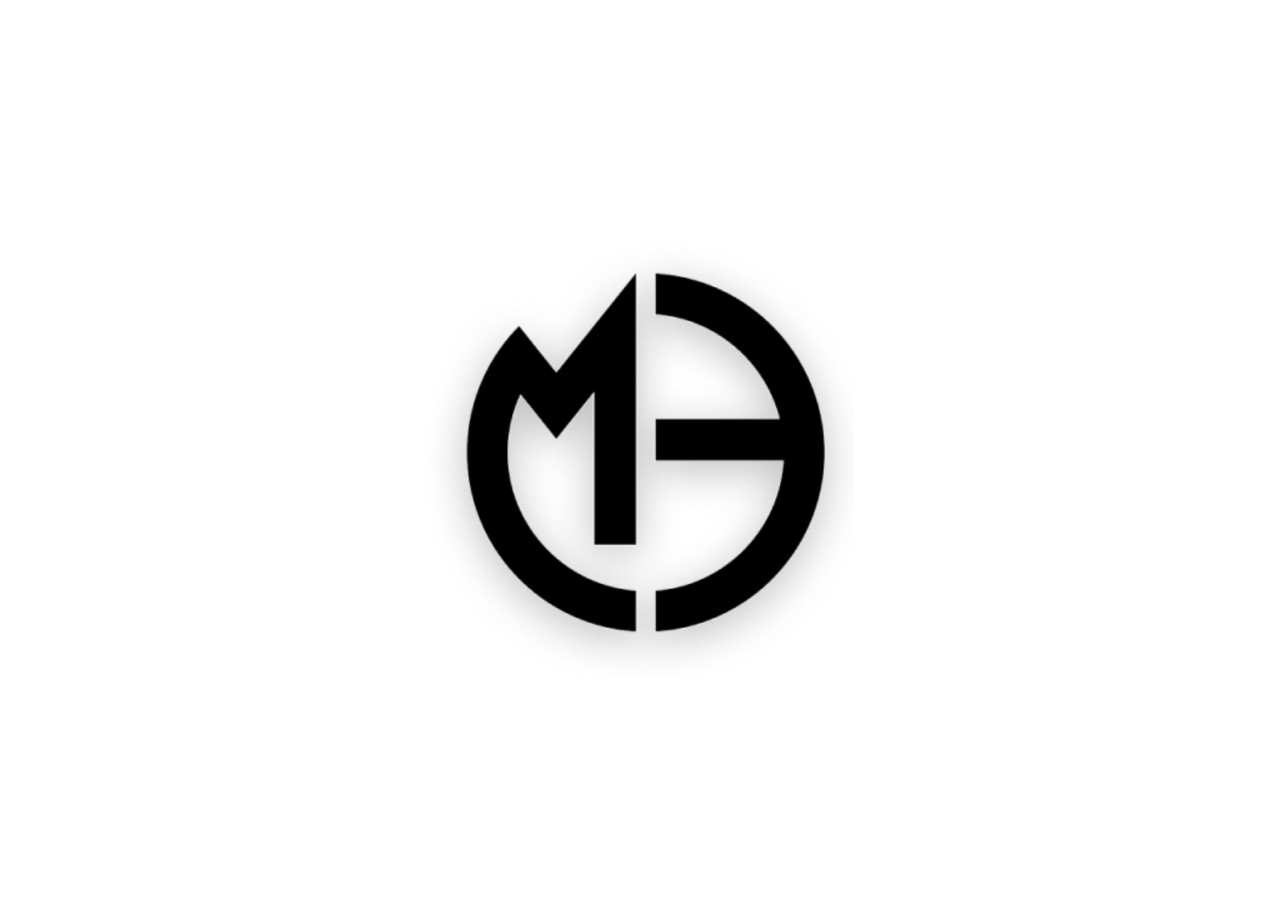
<file: index.html>
<!DOCTYPE html>
<html>
  <head>
    <!--use this when running in local-->
    <!-- <meta http-equiv="refresh" content="7; url='https://mindease.auth.us-east-1.amazoncognito.com/login?client_id=6uefhaepf9ia0cpg8ci6qu4igl&response_type=code&scope=email+openid&redirect_uri=http%3A%2F%2Flocalhost%3A8000%2Fhomepage.html'" /> -->
   
    <!--use this when running in s3-->
    <meta http-equiv="refresh" content="7; url='https://mindease.auth.us-east-1.amazoncognito.com/login?client_id=6uefhaepf9ia0cpg8ci6qu4igl&response_type=code&scope=email+openid&redirect_uri=https%3A%2F%2Ffrontend-code-bucket.s3.amazonaws.com%2Fhomepage.html'" />
    <title>Login Page</title>
    <link rel="stylesheet" href="css/style.css"> -->
  </head>
  <body>
          <div id="loading">
    <img src="css/logo.png" alt="Loading...">
  </div>
  </body>
</html>
</file>
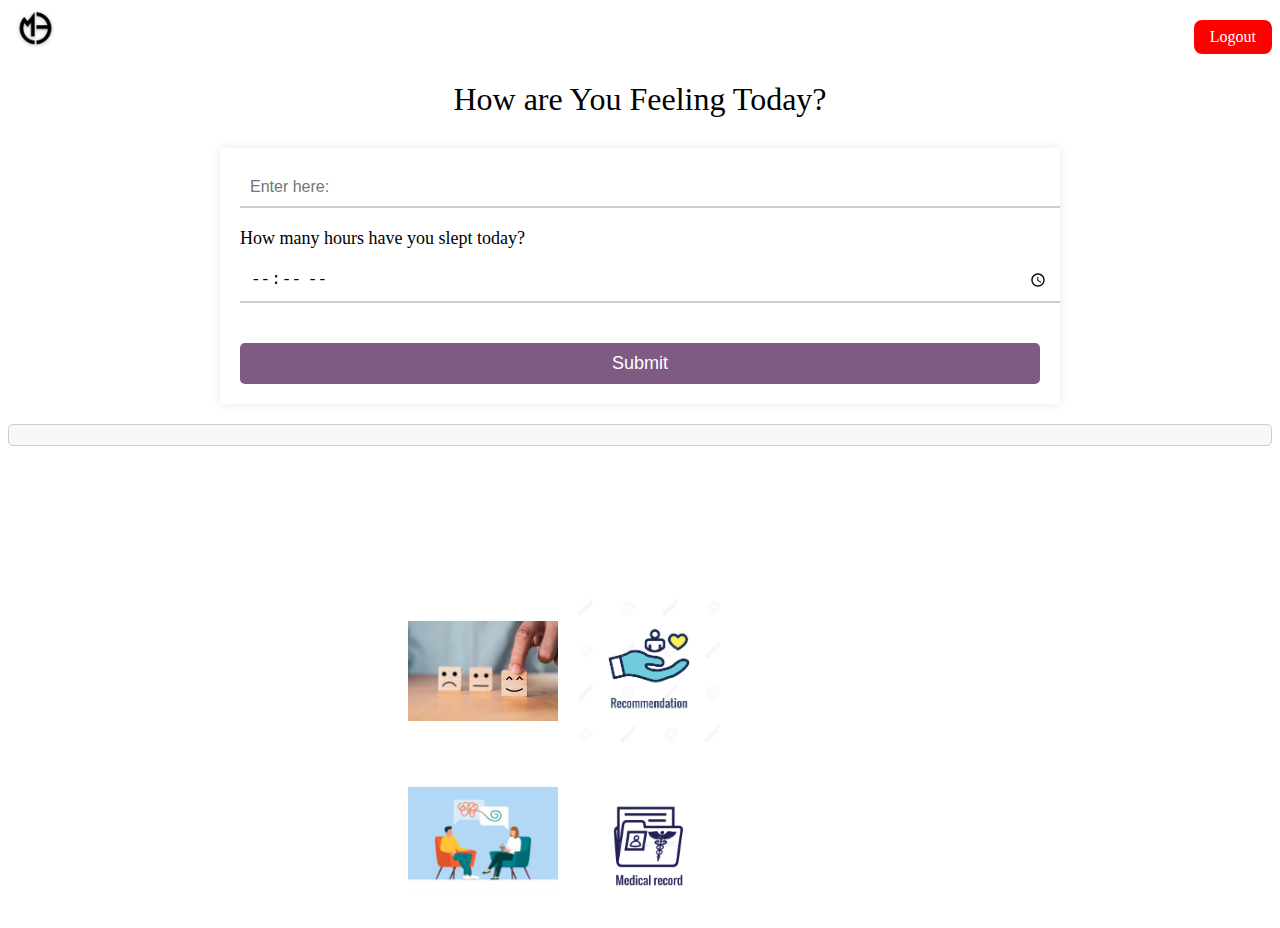
<file: homepage.html>
<!DOCTYPE html>
<html>
  <head>
    <meta charset="utf-8">
    <script type="text/javascript" src="lib/axios/dist/axios.standalone.js"></script>
    <script type="text/javascript" src="lib/CryptoJS/rollups/hmac-sha256.js"></script>
    <script type="text/javascript" src="lib/CryptoJS/rollups/sha256.js"></script>
    <script type="text/javascript" src="lib/CryptoJS/components/hmac.js"></script>
    <script type="text/javascript" src="lib/CryptoJS/components/enc-base64.js"></script>
    <script type="text/javascript" src="lib/url-template/url-template.js"></script>
    <script type="text/javascript" src="lib/apiGatewayCore/sigV4Client.js"></script>
    <script type="text/javascript" src="lib/apiGatewayCore/apiGatewayClient.js"></script>
    <script type="text/javascript" src="lib/apiGatewayCore/simpleHttpClient.js"></script>
    <script type="text/javascript" src="lib/apiGatewayCore/utils.js"></script>
    <script type="text/javascript" src="apigClient.js"></script>
    <script type="text/javascript" src="awsjsscript.js"></script>
    <title>Home Page</title>
    <link rel="stylesheet" href="css/style.css">
  </head>
  <body>
    <header>
      <div class="logo">
        <img src="css/logo.png" alt="Logo">
      </div>
      <nav>
        <ul>
        <li class="logout"><a href="https://mindease.auth.us-east-1.amazoncognito.com/logout?client_id=6uefhaepf9ia0cpg8ci6qu4igl&logout_uri=http%3A%2F%2Flocalhost%3A8000%2Flogged_out.html">Logout</a></li>
        </ul>
      </nav>
    </header>

    <h2 class="mood-heading">How are You Feeling Today?</h2>
    <div class="mood-form"">
      <form>
        <div class="mood-text">
          <input type="text" id="mood-text-box" name="mood-text-box" placeholder="Enter here:" required>
        </div>
        <div class="time-input">
      <label for="time-input-box">How many hours have you slept today?</label>
      <input type="time" id="time-input-box" name="time-input-box" required>
    </div>
        <button type="submit" class="submit-btn" onclick="submitResponse()">Submit</button>
      </form>
    </div>

    <div id="response-text" class="response-text"></div>

    <div class="grid-container">
      <div class="grid-item">
        <a href="moodtracker.html">
          <img src="css/moodtracker.png" alt="Image 1">
        </a>
      </div>
    <div class="grid-item">
        <a href="recommendations.html">
          <img src="css/recommendations.png" alt="Image 1">
        </a>
      </div>
    <div class="grid-item">
        <a href="therapists.html">
          <img src="css/therapist.png" alt="Image 1">
        </a>
      </div>
    <div class="grid-item">
        <a href="http://localhost:8000/medical_records.html">
          <img src="css/medical_records.png" alt="Image 1">
        </a>
      </div>
    </div>
  </body>
</html>
</file>
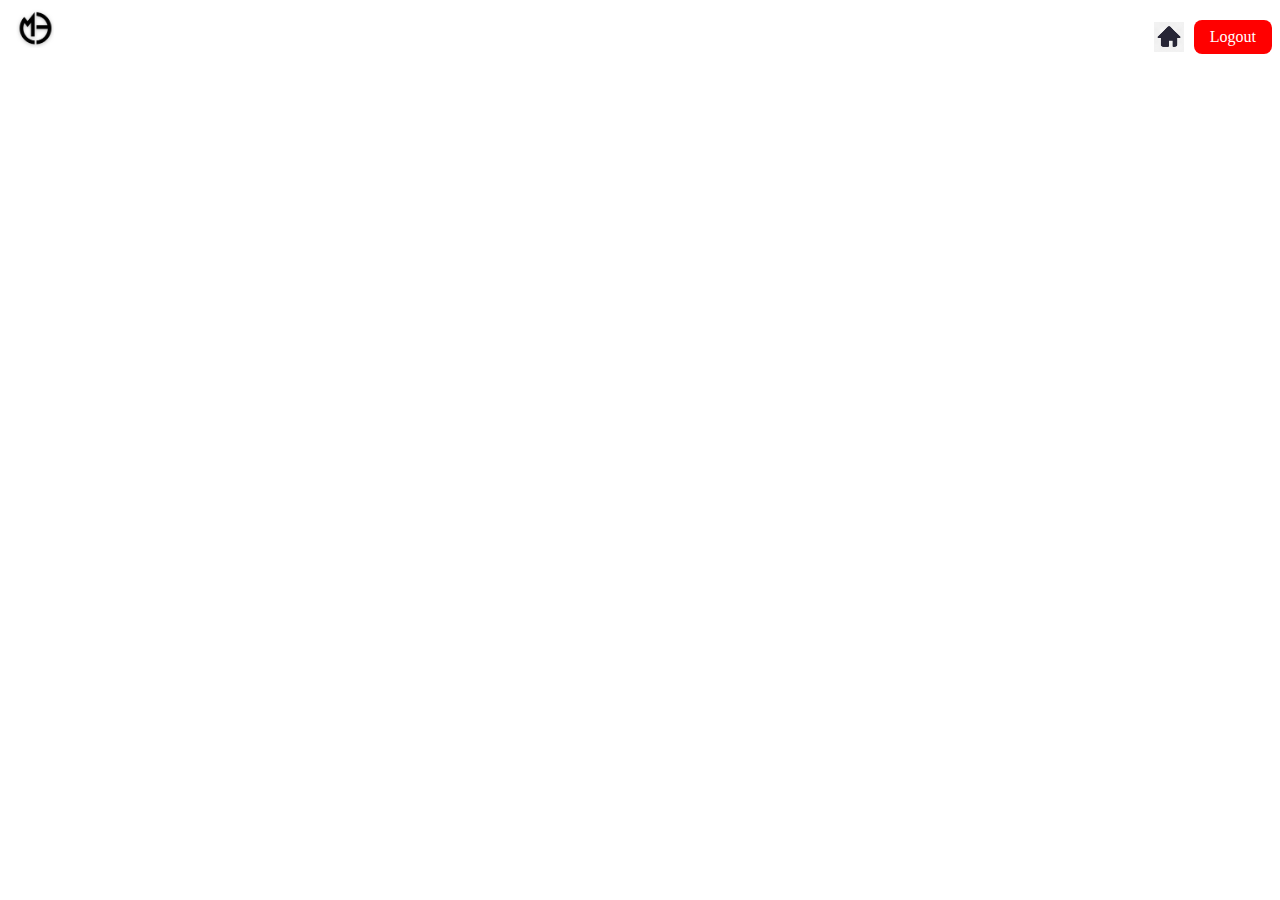
<file: moodtracker.html>
<!DOCTYPE html>
<html>
  <head>
    <meta charset="utf-8">
    <script type="text/javascript" src="lib/axios/dist/axios.standalone.js"></script>
    <script type="text/javascript" src="lib/CryptoJS/rollups/hmac-sha256.js"></script>
    <script type="text/javascript" src="lib/CryptoJS/rollups/sha256.js"></script>
    <script type="text/javascript" src="lib/CryptoJS/components/hmac.js"></script>
    <script type="text/javascript" src="lib/CryptoJS/components/enc-base64.js"></script>
    <script type="text/javascript" src="lib/url-template/url-template.js"></script>
    <script type="text/javascript" src="lib/apiGatewayCore/sigV4Client.js"></script>
    <script type="text/javascript" src="lib/apiGatewayCore/apiGatewayClient.js"></script>
    <script type="text/javascript" src="lib/apiGatewayCore/simpleHttpClient.js"></script>
    <script type="text/javascript" src="lib/apiGatewayCore/utils.js"></script>
    <script type="text/javascript" src="apigClient.js"></script>
    <script type="text/javascript" src="awsjsscript.js"></script>
    <title>Mood Tracker</title>
    <link rel="stylesheet" href="css/style.css">
  </head>
  <body>
    <header>
      <div class="logo">
        <img src="css/logo.png" alt="Logo">
      </div>
      <nav>
        <ul>
        <li class="home-btn"><a href="homepage.html"><img src="css/home.png" alt="Home Button"></a></li>
        <li class="logout"><a href="https://mindease.auth.us-east-1.amazoncognito.com/logout?client_id=6uefhaepf9ia0cpg8ci6qu4igl&logout_uri=http%3A%2F%2Flocalhost%3A8000%2Flogged_out.html">Logout</a></li>
        </ul>
      </nav>
    </header>
    <div class="graph-container">
      <div class="graph">
        <iframe src="https://us-east-1.quicksight.aws.amazon.com/sn/embed/share/accounts/751457864584/dashboards/e0b7dfae-8d67-481d-ab86-e803fc953a57/sheets/e0b7dfae-8d67-481d-ab86-e803fc953a57_c50e689a-4250-4a40-878a-3890d747c05c/visuals/e0b7dfae-8d67-481d-ab86-e803fc953a57_4733beaf-7971-4186-baf7-1c4f6341f56c?directory_alias=cloudassignment1" width="100%" height="130%" frameborder="0"></iframe>      
      </div>
      <div class="graph">
        <iframe src="https://us-east-1.quicksight.aws.amazon.com/sn/embed/share/accounts/751457864584/dashboards/0681d9a2-a6a8-493f-ac4f-9c029169de32/sheets/0681d9a2-a6a8-493f-ac4f-9c029169de32_3ca9bfa4-ead9-4a48-85d9-d624ea324caf/visuals/0681d9a2-a6a8-493f-ac4f-9c029169de32_8fc9bcab-1782-4b9b-95c6-cb2c2ad9f07a?directory_alias=cloudassignment1" width="100%" height="130%" frameborder="0"></iframe>      
      </div>
    </div>
<!-- <iframe width="600" height="400" src="https://us-east-1.quicksight.aws.amazon.com/sn/embed/share/accounts/751457864584/dashboards/e0b7dfae-8d67-481d-ab86-e803fc953a57/sheets/e0b7dfae-8d67-481d-ab86-e803fc953a57_c50e689a-4250-4a40-878a-3890d747c05c/visuals/e0b7dfae-8d67-481d-ab86-e803fc953a57_4733beaf-7971-4186-baf7-1c4f6341f56c?directory_alias=cloudassignment1"></iframe>    
<iframe width="600" height="400" src="https://us-east-1.quicksight.aws.amazon.com/sn/embed/share/accounts/751457864584/dashboards/0681d9a2-a6a8-493f-ac4f-9c029169de32/sheets/0681d9a2-a6a8-493f-ac4f-9c029169de32_3ca9bfa4-ead9-4a48-85d9-d624ea324caf/visuals/0681d9a2-a6a8-493f-ac4f-9c029169de32_8fc9bcab-1782-4b9b-95c6-cb2c2ad9f07a?directory_alias=cloudassignment1"></iframe> -->
<!-- <h2 class="mood-heading">How are You Feeling Today?</h2>
  
    <div class="mood-form"">
      <form>
        <div class="mood-text">
          <input type="text" id="mood-text-box" name="mood-text-box" placeholder="Enter here:" required>
        </div>
        <button type="submit" class="submit-btn" onclick="submitResponse()">Submit</button>
      </form>
    </div> -->
  </body>
</html>
</file>
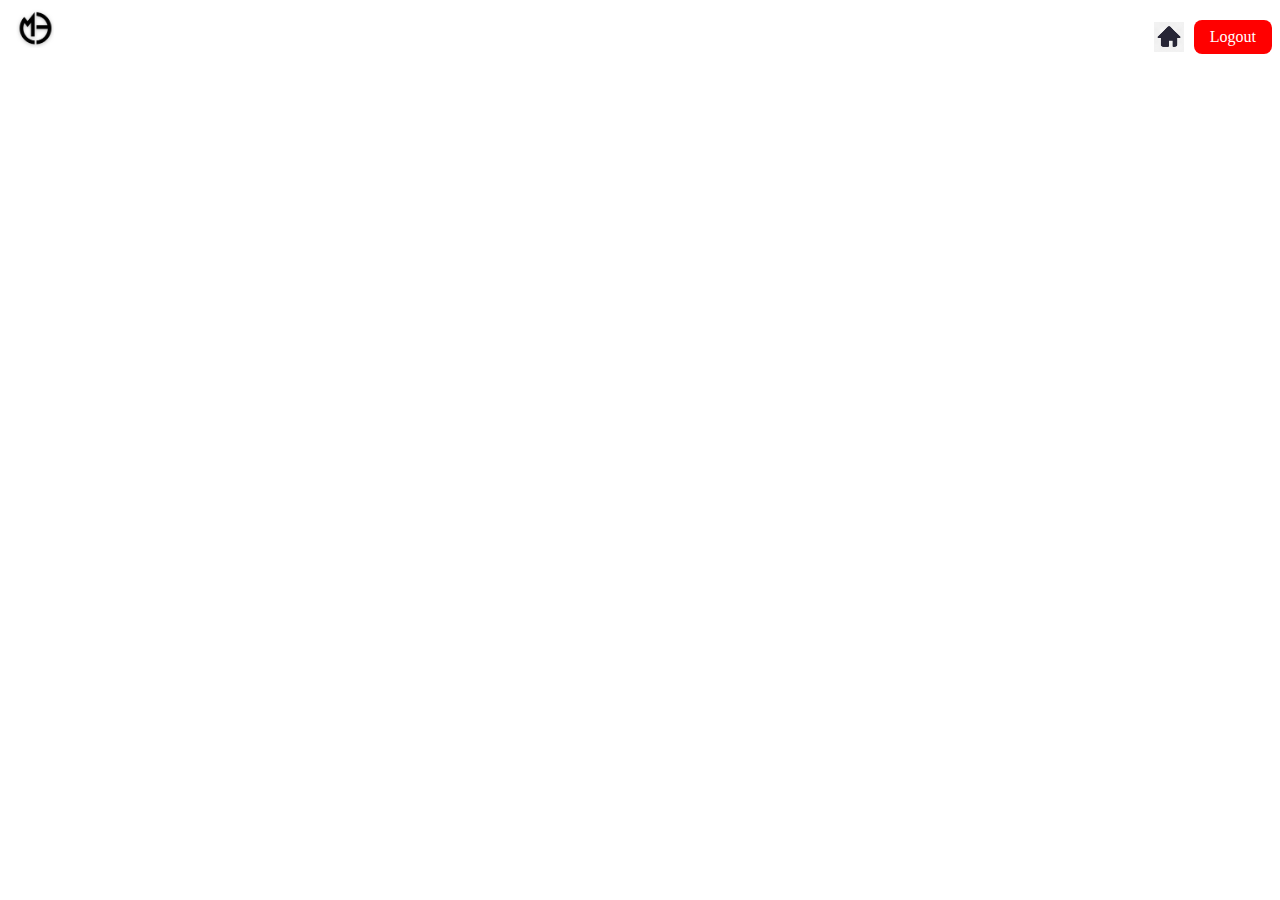
<file: recommendations.html>
<!DOCTYPE html>
<html>
  <head>
    <meta charset="utf-8">
    <title>Recommendations</title>
    <link rel="stylesheet" href="css/style.css">
  </head>
  <body>
    <header>
      <div class="logo">
        <img src="css/logo.png" alt="Logo">
      </div>
      <nav>
        <ul>
        <li class="home-btn"><a href="homepage.html"><img src="css/home.png" alt="Home Button"></a></li>
        <li class="logout"><a href="https://mindease.auth.us-east-1.amazoncognito.com/logout?client_id=6uefhaepf9ia0cpg8ci6qu4igl&logout_uri=http%3A%2F%2Flocalhost%3A8000%2Flogged_out.html">Logout</a></li>
        </ul>
      </nav>
    </header>

  </body>
</html>
</file>
<file: css/style.css>
#loading {
  position: fixed;
  top: 0;
  left: 0;
  width: 100%;
  height: 100%;
  background: #fff;
  z-index: 9999;
  display: flex;
  align-items: center;
  justify-content: center;
}

#loading img {
  max-width: 450px;
  max-height: 450px;
}
.logo {
  margin-top: 0.5rem;
  margin-left: 0.5rem;
  margin-right: 2rem;
}

.logo img {
  height: 40px;
  width: auto;
}


nav {
  display: flex;
  justify-content: flex-end;
  align-items: center;
}

ul {
  display: flex;
  list-style: none;
  margin: 0;
  padding: 0;
}

li {
  margin-left: 1rem;
}

.logout {
  margin-top: -2rem;
  margin-left: auto;
}

.logout a {
  display: inline-block;
  padding: 0.5rem 1rem;
  background-color: #ff0000;
  color: #fff;
  border-radius: 0.5rem;
  text-decoration: none;
  transition: background-color 0.2s;
}

.logout a:hover {
  background-color: #990000;
}

.home-btn{
  margin-top: -30px;
  margin-right: 10px;
}

li.home-btn img {
  display: inline-block;
  width: 30px;
  height: 30px;
}

.grid-container {
  display: grid;
  grid-template-columns: repeat(2, 25%);
  grid-gap: 1rem;
  margin-left: 400px;
  margin-top: 150px;
  max-width: 600px;
}

.grid-item {
  display: flex;
  flex-direction: column;
  align-items: center;
  justify-content: center;
  text-align: center;
  /* width: 200px;
  height:200px; */
}

.grid-item img {
  max-width: 100%;
  height: auto;
}

.grid-item h2 {
  margin-top: 1rem;
  font-size: 1.2rem;
}

.mood-heading {
	font-size: 32px;
	font-weight: 500;
	margin-bottom: 30px;
	text-align: center;
}

form {
	display: flex;
	flex-direction: column;
}

.mood-form {
	max-width: 800px;
	margin: 0 auto;
	padding: 20px;
	background-color: #fff;
	box-shadow: 0px 0px 10px rgba(0, 0, 0, 0.1);
}

.mood-text {
	margin-bottom: 20px;
}

input[type="text"],
textarea {
	padding: 10px;
	font-size: 16px;
	border: none;
	border-bottom: 2px solid #ccc;
	width: 100%;
}

input[type="text"]:focus,
textarea:focus {
	outline: none;
	border-color: #7f5a83;
}

label {
	font-size: 18px;
	font-weight: 400;
	margin-bottom: 10px;
	display: block;
}

.submit-btn {
	background-color: #7f5a83;
	color: #fff;
	padding: 10px;
	font-size: 18px;
	font-weight: 500;
	border: none;
	border-radius: 5px;
	margin-top: 20px;
	cursor: pointer;
}

.submit-btn:hover {
	background-color: #944e75;
}

.time-input {
  margin-bottom: 20px;
}

input[type="time"] {
  padding: 10px;
  font-size: 16px;
  border: none;
  border-bottom: 2px solid #ccc;
  width: 100%;
}

input[type="time"]:focus {
  outline: none;
  border-color: #7f5a83;
}

label {
  font-size: 18px;
  font-weight: 400;
  margin-bottom: 10px;
  display: block;
}

.main-heading {
  margin-top: -25px;
}

.therapistRow1 {
  position: absolute;
  top: 110px;
  left: 50px;
  width: 200px;
  height: 200px;
  /* background-color: grey; */
}

.therapistRow2 {
  position: absolute;
  top: 110px;
  left: 320px;
  width: 200px;
  height: 200px;
  /* background-color: grey; */
}

.therapistRow3 {
  position: absolute;
  top: 110px;
  left: 590px;
  width: 200px;
  height: 200px;
  /* background-color: grey; */
}

.therapistRow4 {
  position: absolute;
  top: 110px;
  left: 860px;
  width: 200px;
  height: 200px;
  /* background-color: grey; */
}

.therapistRow5 {
  position: absolute;
  top: 490px;
  left: 50px;
  width: 200px;
  height: 200px;
  /* background-color: grey; */
}

.therapistRow6 {
  position: absolute;
  top: 490px;
  left: 320px;
  width: 200px;
  height: 200px;
  /* background-color: grey; */
}

.therapistRow7 {
  position: absolute;
  top: 490px;
  left: 590px;
  width: 200px;
  height: 200px;
  /* background-color: grey; */
}

.therapistRow8 {
  position: absolute;
  top: 490px;
  left: 860px;
  width: 200px;
  height: 200px;
  /* background-color: grey; */
}

.therapistRow9 {
  position: absolute;
  top: 870px;
  left: 50px;
  width: 200px;
  height: 200px;
  /* background-color: grey; */
}

.therapistRow10 {
  position: absolute;
  top: 870px;
  left: 320px;
  width: 200px;
  height: 200px;
  /* background-color: grey; */
}

.therapistRow11 {
  position: absolute;
  top: 870px;
  left: 590px;
  width: 200px;
  height: 200px;
  /* background-color: grey; */
}

.therapistRow12 {
  position: absolute;
  top: 870px;
  left: 860px;
  width: 200px;
  height: 200px;
  /* background-color: grey; */
}

.formHeading {
  text-align: center;
}

.formTherapy {
  position: absolute;
  left: 1100px;
  right: 10px;
  top: 150px;
  bottom: -200px;
  margin-top: -50px; 
  background-color: lightgray;
}

.name-heading,
.email-heading,
.gender-heading,
.dob-heading,
.PhoneNumber-heading,
.appointment-heading,
.therapist-heading {
  margin-top: 15px;
  margin-left: 30px;
}

.name-form,
.email-form,
.gender-form,
.dob-form,
.PhoneNumber-form,
.appointment-form,
.therapist-form {
  margin-bottom: 15px;
  margin-left: 30px;
  width: 200px;
}

.submit-btnTherapy {
  margin-left: 120px;
  width: 200px;
  background-color: #7f5a83;
	color: #fff;
	padding: 10px;
	font-size: 18px;
	font-weight: 500;
	border: none;
	border-radius: 5px;
	cursor: pointer;
}

.submit-btnTherapy:hover {
	background-color: #944e75;
}

.therapist-list p{
  font-size: 16;
  font-family: Calibri;
  padding-top: -45px;
}

.therapist-list h2{
  font-family: Calibri;
  padding-top: 5px;
}

.graph-container {
  display: flex;
  flex-wrap: wrap;
  justify-content: space-between;
}

.graph {
  flex-basis: calc(50% - 10px);
  height: 400px;
  margin-bottom: 20px;
}

.response-text {
  margin-top: 20px;
  padding: 10px;
  border: 1px solid #ccc;
  border-radius: 5px;
  font-size: 18px;
  color: #555;
  background-color: #f8f8f8;
  text-align: center;
}
</file>
